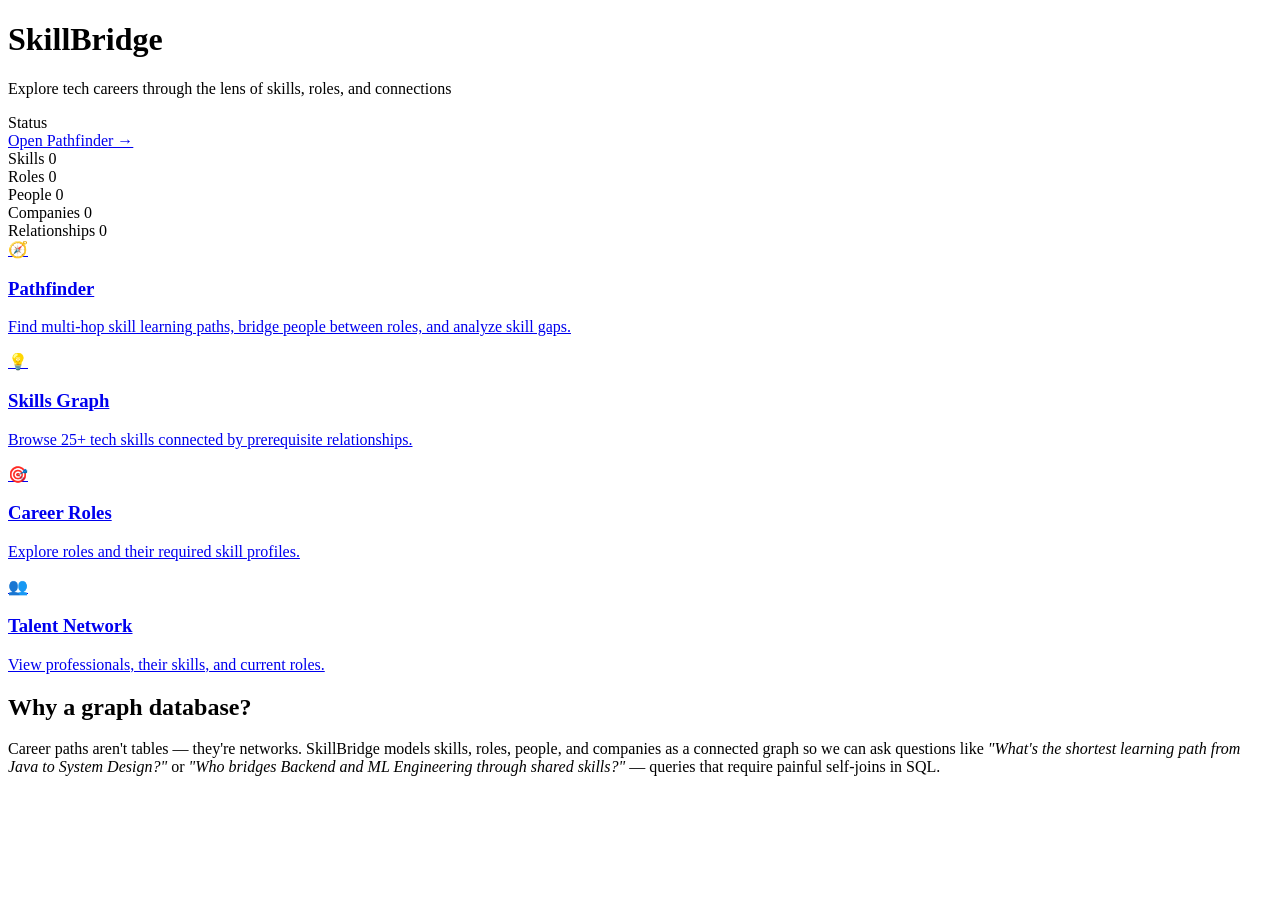
<file: src/main/resources/templates/index.html>
<!DOCTYPE html>
<html lang="en" xmlns:th="http://www.thymeleaf.org">
<head th:replace="~{fragments/layout :: head('Dashboard')}"></head>
<body>
<div th:replace="~{fragments/layout :: sidebar('home')}"></div>
<main class="main-content">
    <header class="page-header">
        <div>
            <h1>SkillBridge</h1>
            <p class="subtitle">Explore tech careers through the lens of skills, roles, and connections</p>
        </div>
        <div class="status-badge" th:classappend="${connected} ? ' status-up' : ' status-down'">
            <span class="status-dot"></span>
            <span th:text="${connected} ? 'CognoDB Connected' : 'Database Offline'">Status</span>
        </div>
        <a href="/pathfinder" class="btn btn-primary">Open Pathfinder →</a>
    </header>

    <section class="stats-grid">
        <div class="stat-card">
            <span class="stat-label">Skills</span>
            <span class="stat-value" th:text="${stats.skillCount()}">0</span>
        </div>
        <div class="stat-card">
            <span class="stat-label">Roles</span>
            <span class="stat-value" th:text="${stats.roleCount()}">0</span>
        </div>
        <div class="stat-card">
            <span class="stat-label">People</span>
            <span class="stat-value" th:text="${stats.personCount()}">0</span>
        </div>
        <div class="stat-card">
            <span class="stat-label">Companies</span>
            <span class="stat-value" th:text="${stats.companyCount()}">0</span>
        </div>
        <div class="stat-card accent">
            <span class="stat-label">Relationships</span>
            <span class="stat-value" th:text="${stats.relationshipCount()}">0</span>
        </div>
    </section>

    <section class="feature-grid">
        <a href="/pathfinder" class="feature-card">
            <div class="feature-icon">🧭</div>
            <h3>Pathfinder</h3>
            <p>Find multi-hop skill learning paths, bridge people between roles, and analyze skill gaps.</p>
        </a>
        <a href="/skills" class="feature-card">
            <div class="feature-icon">💡</div>
            <h3>Skills Graph</h3>
            <p>Browse 25+ tech skills connected by prerequisite relationships.</p>
        </a>
        <a href="/roles" class="feature-card">
            <div class="feature-icon">🎯</div>
            <h3>Career Roles</h3>
            <p>Explore roles and their required skill profiles.</p>
        </a>
        <a href="/people" class="feature-card">
            <div class="feature-icon">👥</div>
            <h3>Talent Network</h3>
            <p>View professionals, their skills, and current roles.</p>
        </a>
    </section>

    <section class="info-panel">
        <h2>Why a graph database?</h2>
        <p>Career paths aren't tables — they're networks. SkillBridge models skills, roles, people, and companies as a connected graph so we can ask questions like <em>"What's the shortest learning path from Java to System Design?"</em> or <em>"Who bridges Backend and ML Engineering through shared skills?"</em> — queries that require painful self-joins in SQL.</p>
    </section>
</main>
</body>
</html>
</file>
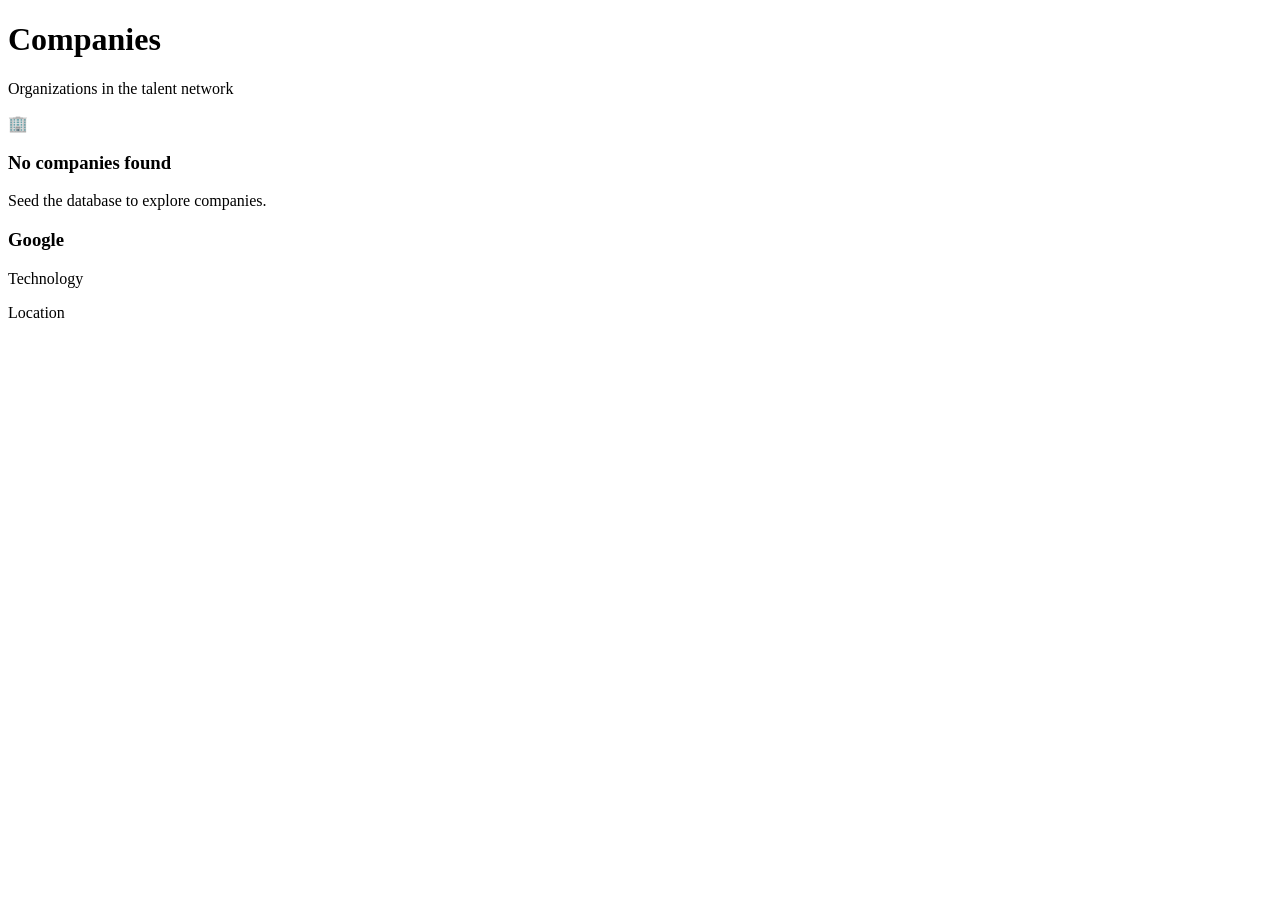
<file: src/main/resources/templates/companies.html>
<!DOCTYPE html>
<html lang="en" xmlns:th="http://www.thymeleaf.org">
<head th:replace="~{fragments/layout :: head('Companies')}"></head>
<body>
<div th:replace="~{fragments/layout :: sidebar('companies')}"></div>
<main class="main-content">
    <header class="page-header">
        <div>
            <h1>Companies</h1>
            <p class="subtitle">Organizations in the talent network</p>
        </div>
    </header>

    <div th:if="${#lists.isEmpty(companies)}" class="empty-state">
        <div class="empty-icon">🏢</div>
        <h3>No companies found</h3>
        <p>Seed the database to explore companies.</p>
    </div>

    <div th:unless="${#lists.isEmpty(companies)}" class="card-grid">
        <div class="entity-card" th:each="company : ${companies}">
            <h3 th:text="${company.name()}">Google</h3>
            <span class="tag" th:text="${company.industry()}">Technology</span>
            <p class="entity-meta" th:text="${company.location()}">Location</p>
        </div>
    </div>
</main>
</body>
</html>
</file>
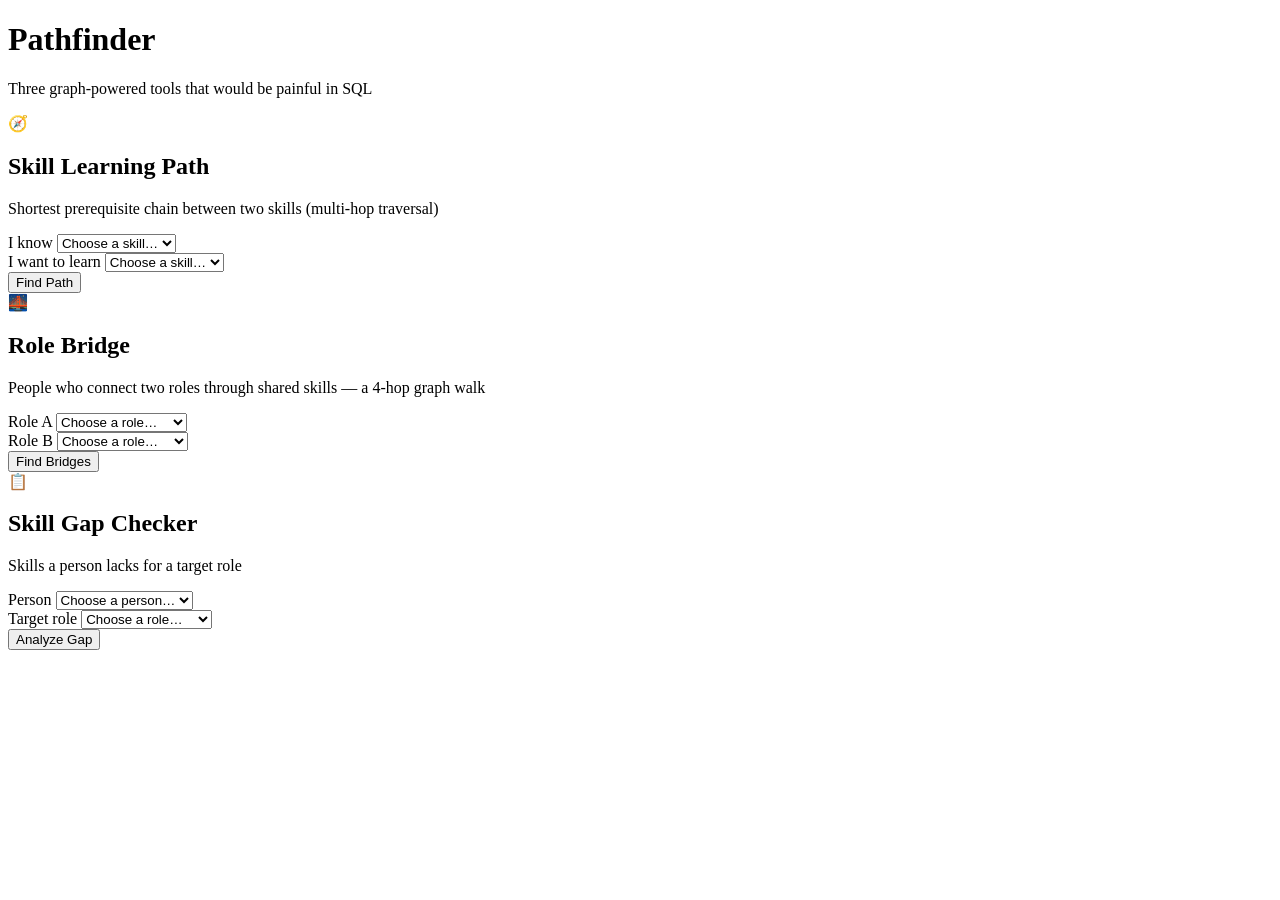
<file: src/main/resources/templates/pathfinder.html>
<!DOCTYPE html>
<html lang="en" xmlns:th="http://www.thymeleaf.org">
<head th:replace="~{fragments/layout :: head('Pathfinder')}"></head>
<body>
<div th:replace="~{fragments/layout :: sidebar('pathfinder')}"></div>
<main class="main-content">
    <header class="page-header">
        <div>
            <h1>Pathfinder</h1>
            <p class="subtitle">Three graph-powered tools that would be painful in SQL</p>
        </div>
    </header>

    <div class="pathfinder-grid">

        <!-- Skill learning path -->
        <section class="tool-card">
            <div class="tool-card-header">
                <div class="tool-icon">🧭</div>
                <div>
                    <h2>Skill Learning Path</h2>
                    <p>Shortest prerequisite chain between two skills (multi-hop traversal)</p>
                </div>
            </div>
            <div class="form-row">
                <div class="field" style="margin-bottom:0">
                    <span class="field-label">I know</span>
                    <select id="pathFrom" class="select-input">
                        <option value="">Choose a skill…</option>
                        <option th:each="skill : ${skills}" th:value="${skill.id()}" th:text="${skill.name()}">Java</option>
                    </select>
                </div>
                <div class="field" style="margin-bottom:0">
                    <span class="field-label">I want to learn</span>
                    <select id="pathTo" class="select-input">
                        <option value="">Choose a skill…</option>
                        <option th:each="skill : ${skills}" th:value="${skill.id()}" th:text="${skill.name()}">Java</option>
                    </select>
                </div>
                <button id="pathSearch" class="btn btn-primary" style="align-self:flex-end">Find Path</button>
            </div>
            <div id="pathResults" class="results-panel hidden"></div>
        </section>

        <!-- Bridge people -->
        <section class="tool-card">
            <div class="tool-card-header">
                <div class="tool-icon">🌉</div>
                <div>
                    <h2>Role Bridge</h2>
                    <p>People who connect two roles through shared skills — a 4-hop graph walk</p>
                </div>
            </div>
            <div class="form-row">
                <div class="field" style="margin-bottom:0">
                    <span class="field-label">Role A</span>
                    <select id="bridgeRoleA" class="select-input">
                        <option value="">Choose a role…</option>
                        <option th:each="role : ${roles}" th:value="${role.id()}" th:text="${role.title()}">Backend Engineer</option>
                    </select>
                </div>
                <div class="field" style="margin-bottom:0">
                    <span class="field-label">Role B</span>
                    <select id="bridgeRoleB" class="select-input">
                        <option value="">Choose a role…</option>
                        <option th:each="role : ${roles}" th:value="${role.id()}" th:text="${role.title()}">Backend Engineer</option>
                    </select>
                </div>
                <button id="bridgeSearch" class="btn btn-primary" style="align-self:flex-end">Find Bridges</button>
            </div>
            <div id="bridgeResults" class="results-panel hidden"></div>
        </section>

        <!-- Skill gap -->
        <section class="tool-card">
            <div class="tool-card-header">
                <div class="tool-icon">📋</div>
                <div>
                    <h2>Skill Gap Checker</h2>
                    <p>Skills a person lacks for a target role</p>
                </div>
            </div>
            <div class="form-row">
                <div class="field" style="margin-bottom:0">
                    <span class="field-label">Person</span>
                    <select id="gapPerson" class="select-input">
                        <option value="">Choose a person…</option>
                        <option th:each="person : ${people}" th:value="${person.id()}" th:text="${person.name()}">Name</option>
                    </select>
                </div>
                <div class="field" style="margin-bottom:0">
                    <span class="field-label">Target role</span>
                    <select id="gapRole" class="select-input">
                        <option value="">Choose a role…</option>
                        <option th:each="role : ${roles}" th:value="${role.id()}" th:text="${role.title()}"
                                th:selected="${preselectedRole != null and preselectedRole == role.id()}">Backend Engineer</option>
                    </select>
                </div>
                <button id="gapAnalyzeBtn" class="btn btn-primary" style="align-self:flex-end">Analyze Gap</button>
            </div>
            <div id="gapResults" class="results-panel hidden"></div>
        </section>

    </div>
</main>
<script th:src="@{/js/app.js}"></script>
</body>
</html>
</file>
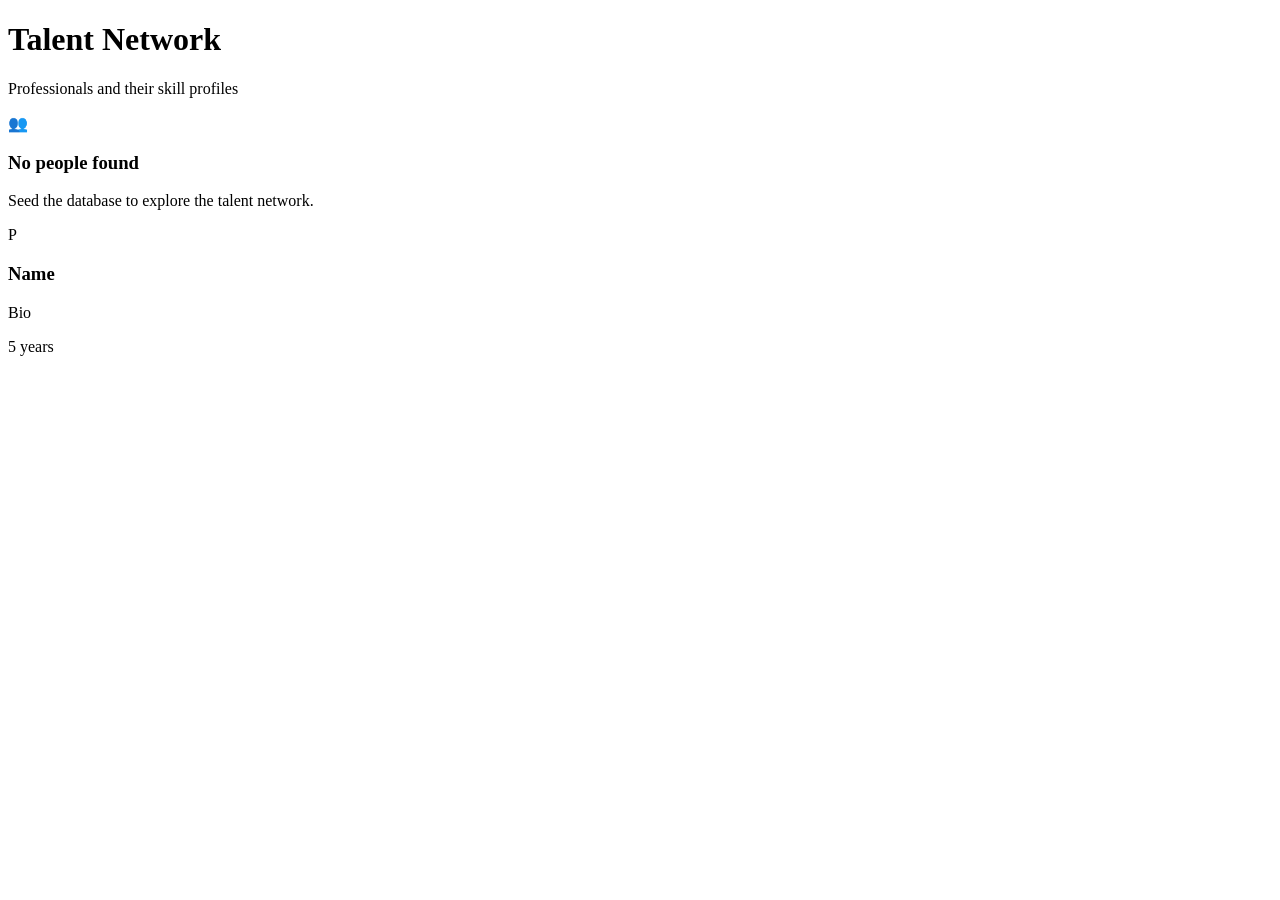
<file: src/main/resources/templates/people.html>
<!DOCTYPE html>
<html lang="en" xmlns:th="http://www.thymeleaf.org">
<head th:replace="~{fragments/layout :: head('People')}"></head>
<body>
<div th:replace="~{fragments/layout :: sidebar('people')}"></div>
<main class="main-content">
    <header class="page-header">
        <div>
            <h1>Talent Network</h1>
            <p class="subtitle">Professionals and their skill profiles</p>
        </div>
    </header>

    <div th:if="${#lists.isEmpty(people)}" class="empty-state">
        <div class="empty-icon">👥</div>
        <h3>No people found</h3>
        <p>Seed the database to explore the talent network.</p>
    </div>

    <div th:unless="${#lists.isEmpty(people)}" class="card-grid">
        <a th:each="person : ${people}" th:href="@{/people/{id}(id=${person.id()})}" class="entity-card clickable">
            <div class="avatar" th:text="${#strings.substring(person.name(), 0, 1)}">P</div>
            <h3 th:text="${person.name()}">Name</h3>
            <p class="entity-bio" th:text="${person.bio()}">Bio</p>
            <span class="entity-meta" th:text="${person.yearsExperience()} + ' years experience'">5 years</span>
        </a>
    </div>
</main>
</body>
</html>
</file>
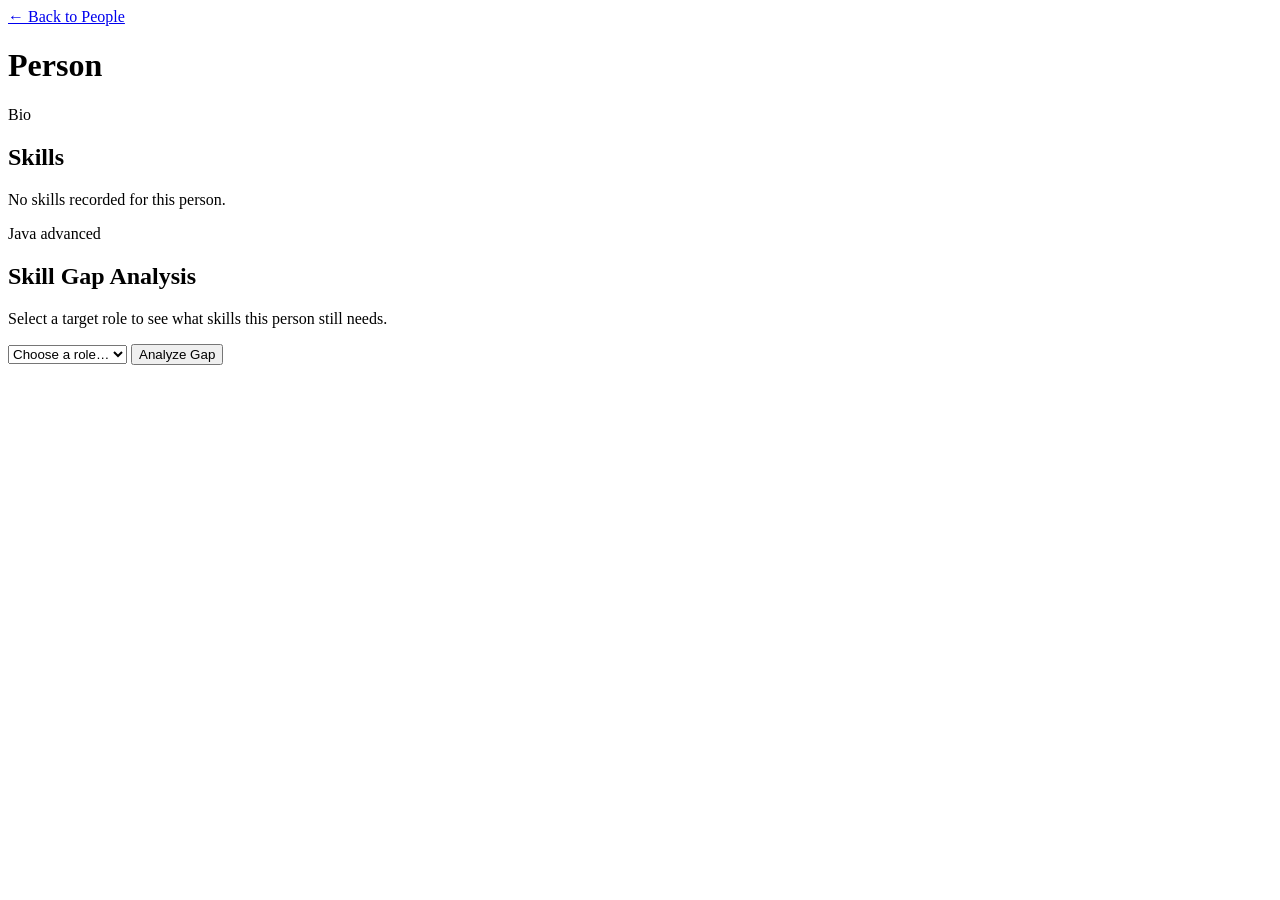
<file: src/main/resources/templates/person-detail.html>
<!DOCTYPE html>
<html lang="en" xmlns:th="http://www.thymeleaf.org">
<head th:replace="~{fragments/layout :: head(${person.name()})}"></head>
<body>
<div th:replace="~{fragments/layout :: sidebar('people')}"></div>
<main class="main-content">
    <header class="page-header">
        <div>
            <a href="/people" class="back-link">← Back to People</a>
            <h1 th:text="${person.name()}">Person</h1>
            <p class="subtitle" th:text="${person.bio()}">Bio</p>
        </div>
    </header>

    <section class="detail-section">
        <h2>Skills</h2>
        <div th:if="${#lists.isEmpty(skills)}" class="empty-state compact">
            <p>No skills recorded for this person.</p>
        </div>
        <div th:unless="${#lists.isEmpty(skills)}" class="skill-chips">
            <div class="skill-chip" th:each="s : ${skills}">
                <span class="chip-name" th:text="${s.skillName()}">Java</span>
                <span class="chip-meta" th:text="${s.proficiency()} + ' · ' + ${s.years()} + 'y'">advanced</span>
            </div>
        </div>
    </section>

    <section class="detail-section">
        <h2>Skill Gap Analysis</h2>
        <p class="section-desc">Select a target role to see what skills this person still needs.</p>
        <div class="form-row">
            <select id="gapRoleSelect" class="select-input">
                <option value="">Choose a role…</option>
                <option th:each="role : ${roles}" th:value="${role.id()}" th:text="${role.title()}">Role</option>
            </select>
            <button id="gapAnalyzeBtn" class="btn btn-primary" th:attr="data-person-id=${person.id()}">Analyze Gap</button>
        </div>
        <div id="gapResults" class="results-panel hidden"></div>
    </section>
</main>
<script th:src="@{/js/app.js}"></script>
</body>
</html>
</file>
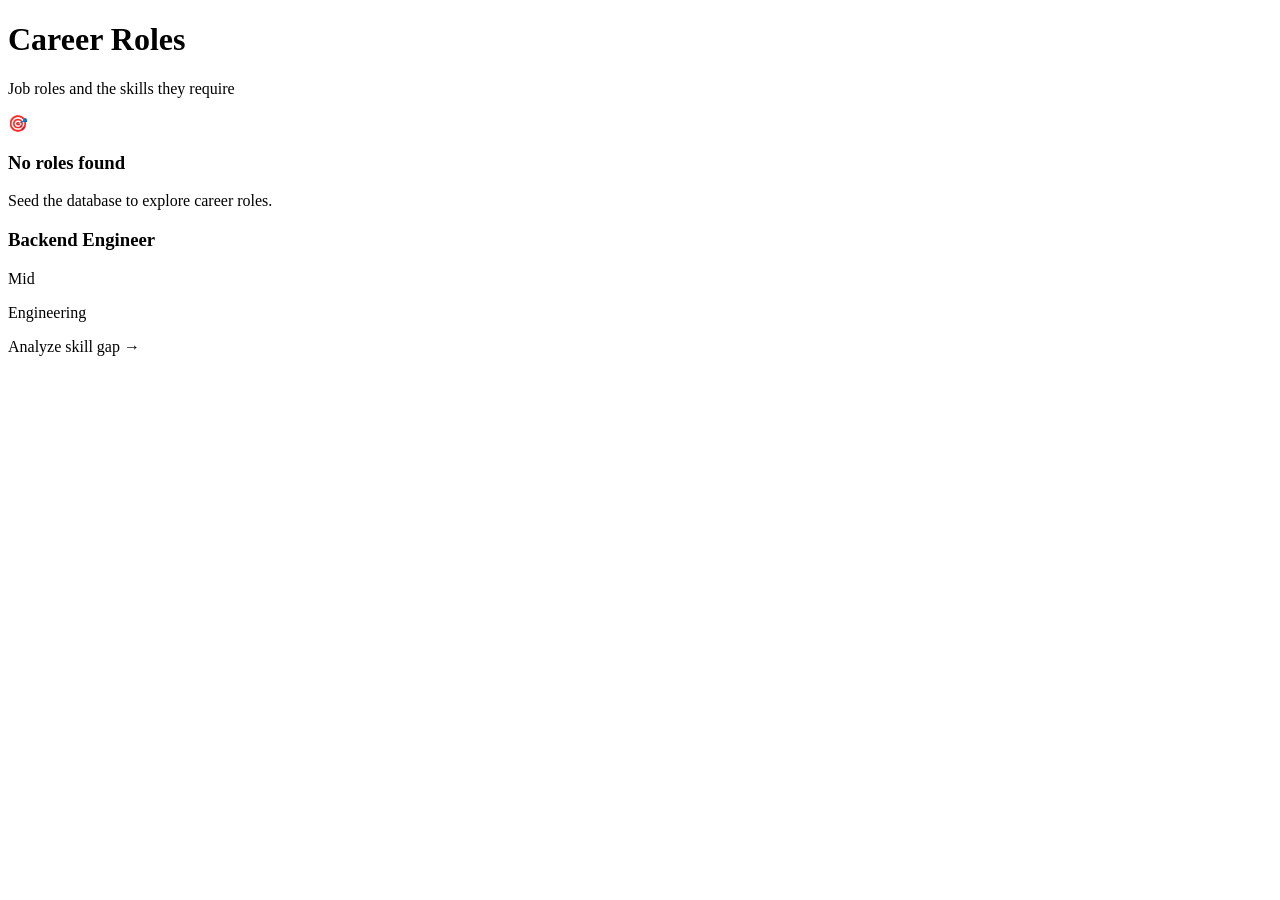
<file: src/main/resources/templates/roles.html>
<!DOCTYPE html>
<html lang="en" xmlns:th="http://www.thymeleaf.org">
<head th:replace="~{fragments/layout :: head('Roles')}"></head>
<body>
<div th:replace="~{fragments/layout :: sidebar('roles')}"></div>
<main class="main-content">
    <header class="page-header">
        <div>
            <h1>Career Roles</h1>
            <p class="subtitle">Job roles and the skills they require</p>
        </div>
    </header>

    <div th:if="${#lists.isEmpty(roles)}" class="empty-state">
        <div class="empty-icon">🎯</div>
        <h3>No roles found</h3>
        <p>Seed the database to explore career roles.</p>
    </div>

    <div th:unless="${#lists.isEmpty(roles)}" class="card-grid">
        <div class="entity-card" th:each="role : ${roles}">
            <div class="entity-card-header">
                <h3 th:text="${role.title()}">Backend Engineer</h3>
                <span class="tag" th:text="${role.level()}">Mid</span>
            </div>
            <p class="entity-meta" th:text="${role.domain()}">Engineering</p>
            <a th:href="@{/pathfinder(roleId=${role.id()})}" class="card-link">Analyze skill gap →</a>
        </div>
    </div>
</main>
</body>
</html>
</file>
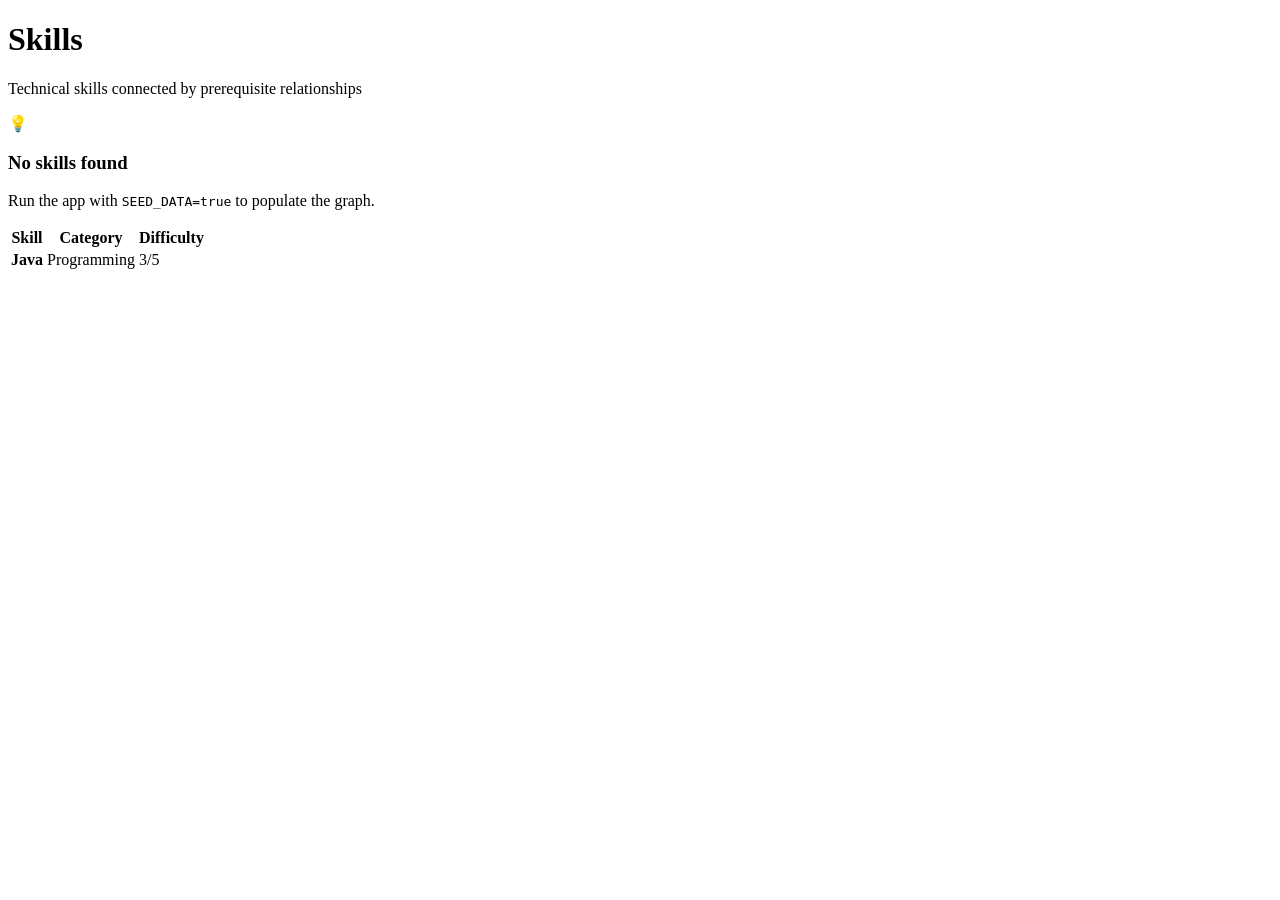
<file: src/main/resources/templates/skills.html>
<!DOCTYPE html>
<html lang="en" xmlns:th="http://www.thymeleaf.org">
<head th:replace="~{fragments/layout :: head('Skills')}"></head>
<body>
<div th:replace="~{fragments/layout :: sidebar('skills')}"></div>
<main class="main-content">
    <header class="page-header">
        <div>
            <h1>Skills</h1>
            <p class="subtitle">Technical skills connected by prerequisite relationships</p>
        </div>
    </header>

    <div th:if="${#lists.isEmpty(skills)}" class="empty-state">
        <div class="empty-icon">💡</div>
        <h3>No skills found</h3>
        <p>Run the app with <code>SEED_DATA=true</code> to populate the graph.</p>
    </div>

    <div th:unless="${#lists.isEmpty(skills)}" class="table-container">
        <table class="data-table">
            <thead>
            <tr>
                <th>Skill</th>
                <th>Category</th>
                <th>Difficulty</th>
            </tr>
            </thead>
            <tbody>
            <tr th:each="skill : ${skills}">
                <td><strong th:text="${skill.name()}">Java</strong></td>
                <td><span class="tag" th:text="${skill.category()}">Programming</span></td>
                <td>
                    <div class="difficulty-bar">
                        <div class="difficulty-fill" th:style="'width:' + ${skill.difficulty() * 20} + '%'"></div>
                    </div>
                    <span class="difficulty-label" th:text="${skill.difficulty()} + '/5'">3/5</span>
                </td>
            </tr>
            </tbody>
        </table>
    </div>
</main>
</body>
</html>
</file>
